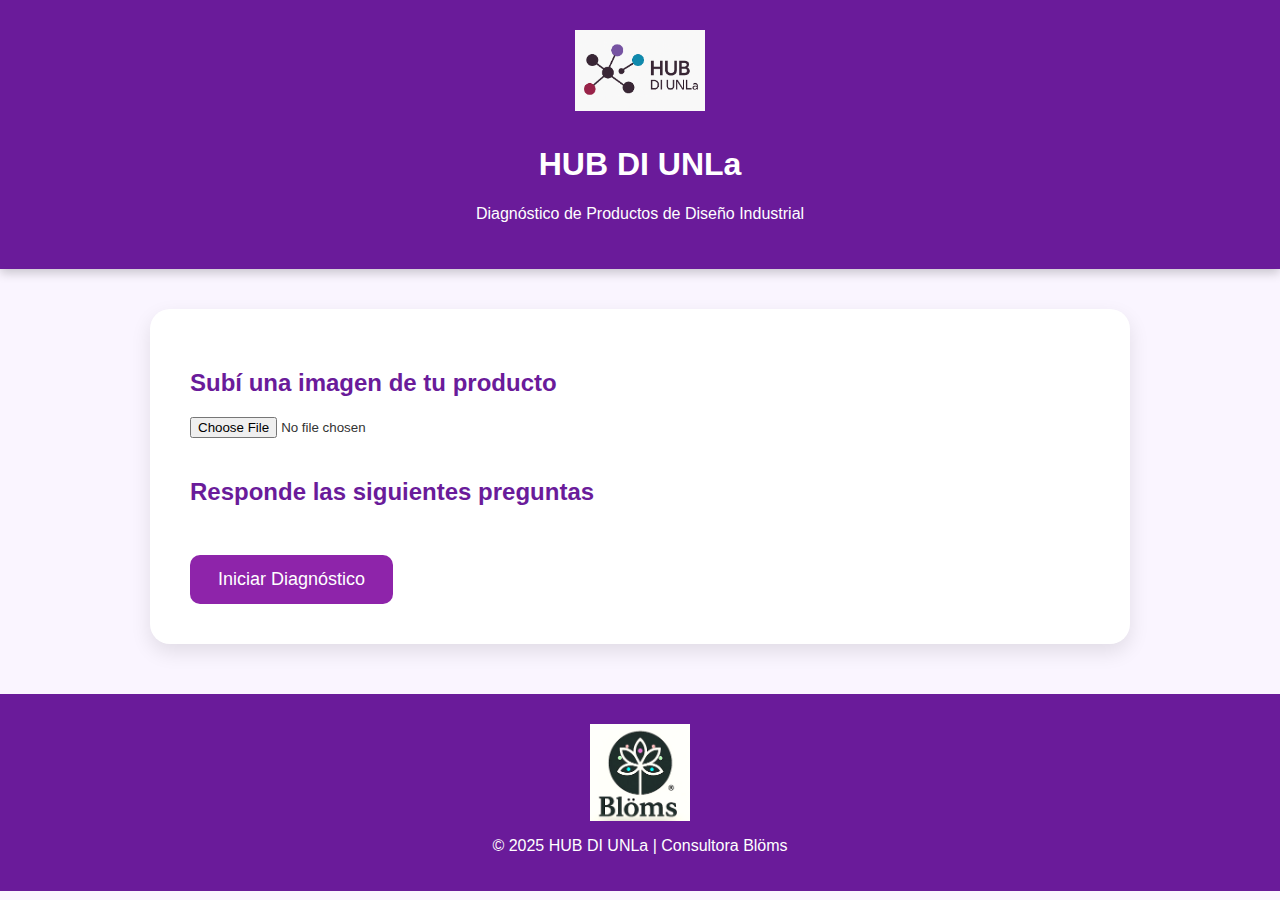
<file: diagnostico/index.html>
<!DOCTYPE html>
<html lang="es">
<head>
    <meta charset="UTF-8">
    <meta name="viewport" content="width=device-width, initial-scale=1.0">
    <title>HUB DI UNLa - Diagnóstico de Diseño</title>
    <style>
        body {
            font-family: 'Montserrat', sans-serif;
            background-color: #FAF5FF;
            margin: 0;
            padding: 0;
            color: #333;
        }
        header {
            background-color: #6A1B9A;
            color: white;
            text-align: center;
            padding: 30px 20px;
            box-shadow: 0 4px 10px rgba(0, 0, 0, 0.2);
        }
        .logo {
            max-width: 90px;
            margin-bottom: 10px;
        }
        .container {
            max-width: 900px;
            margin: 40px auto;
            padding: 40px;
            background: white;
            box-shadow: 0 8px 20px rgba(0, 0, 0, 0.1);
            border-radius: 20px;
        }
        h2, h3 {
            color: #6A1B9A;
        }
        .preview-container {
            display: flex;
            justify-content: center;
            margin: 20px 0;
        }
        .preview {
            max-width: 100%;
            height: auto;
            display: none;
            border-radius: 15px;
        }
        label {
            display: block;
            margin-top: 25px;
            font-weight: bold;
            color: #6A1B9A;
            font-size: 1.1em;
        }
        select, textarea {
            width: 100%;
            padding: 15px;
            margin-top: 10px;
            border-radius: 12px;
            border: 1px solid #ccc;
            background: #F3E5F5;
            font-size: 16px;
            resize: vertical;
        }
        button {
            background-color: #8E24AA;
            color: white;
            padding: 14px 28px;
            border: none;
            cursor: pointer;
            font-size: 18px;
            border-radius: 10px;
            margin-top: 30px;
            transition: background 0.3s, transform 0.2s;
        }
        button:hover {
            background-color: #6A1B9A;
            transform: scale(1.05);
        }
        .hidden {
            display: none;
        }
        .result {
            background: #EDE7F6;
            padding: 25px;
            border-radius: 15px;
            margin-top: 30px;
            animation: fadeIn 0.5s ease-in-out;
        }
        footer {
            text-align: center;
            padding: 20px;
            background: #6A1B9A;
            color: white;
            margin-top: 50px;
        }
        @keyframes fadeIn {
            from { opacity: 0; transform: translateY(20px); }
            to { opacity: 1; transform: translateY(0); }
        }
    </style>
</head>
<body>
    <header>
        <img src="./images/logo-hubdi-rectangular.png" alt="HUB DI UNLa Logo" class="logo" style="max-width: 130px;">
        <h1>HUB DI UNLa</h1>
        <p>Diagnóstico de Productos de Diseño Industrial</p>
    </header>

    <div class="container">
        <h2>Subí una imagen de tu producto</h2>
        <input type="file" accept="image/*" id="imageUpload" onchange="previewImage(event)">
        <div class="preview-container">
            <img id="imagePreview" class="preview">
        </div>

        <h2>Responde las siguientes preguntas</h2>
        <button onclick="startDiagnosis()">Iniciar Diagnóstico</button>

        <form id="diagnosisForm" class="hidden" onsubmit="showResults(event)">
            <label>Tipo de Producto</label>
            <select id="tipoProducto" required>
                <option value="">Seleccionar</option>
                <option value="Familia">Familia</option>
                <option value="Línea">Línea</option>
                <option value="Serie">Serie</option>
                <option value="Cápsula">Cápsula</option>
                <option value="Único">Único</option>
            </select>

            <label>Condicionantes y Limitantes de Diseño</label>
            <textarea id="condicionantes" required placeholder="Describe las decisiones y restricciones de diseño"></textarea>

            <label>Requisitos Semánticos y Sintácticos</label>
            <textarea id="requisitos" required placeholder="Define los requisitos del producto"></textarea>

            <label>Interfaces del Producto y UX</label>
            <textarea id="interfaces" required placeholder="Describe las interfaces y la experiencia de usuario"></textarea>

            <label>Evaluación de Costos y Materiales</label>
            <textarea id="costos" required placeholder="Analiza costos, optimización y materiales"></textarea>

            <label>Obsolescencia</label>
            <select id="obsolescencia" required>
                <option value="">Seleccionar</option>
                <option value="Percibida">Percibida</option>
                <option value="Programada">Programada</option>
                <option value="Real">Real</option>
            </select>

            <button type="submit">Ver Resumen</button>
        </form>

        <div id="result" class="result hidden"></div>
    </div>

    <footer>
        <img src="./images/logo-bloms.png" alt="Blöms Consultora" style="max-width: 100px; display:block; margin:10px auto;">
        <p>© 2025 HUB DI UNLa | Consultora Blöms</p>
    </footer>

    <script>
        function previewImage(event) {
            const image = document.getElementById('imagePreview');
            image.src = URL.createObjectURL(event.target.files[0]);
            image.style.display = 'block';
        }

        function startDiagnosis() {
            document.getElementById('diagnosisForm').classList.remove('hidden');
        }

        function showResults(event) {
            event.preventDefault();

            const tipo = document.getElementById('tipoProducto').value;
            const condicionantes = document.getElementById('condicionantes').value;
            const requisitos = document.getElementById('requisitos').value;
            const interfaces = document.getElementById('interfaces').value;
            const costos = document.getElementById('costos').value;
            const obsolescencia = document.getElementById('obsolescencia').value;

            const resultDiv = document.getElementById('result');
            resultDiv.innerHTML = `
                <h3>Resumen del Diagnóstico</h3>
                <p><strong>Tipo de Producto:</strong> ${tipo}</p>
                <p><strong>Condicionantes:</strong> ${condicionantes}</p>
                <p><strong>Requisitos:</strong> ${requisitos}</p>
                <p><strong>Interfaces y UX:</strong> ${interfaces}</p>
                <p><strong>Costos y Materiales:</strong> ${costos}</p>
                <p><strong>Obsolescencia:</strong> ${obsolescencia}</p>
            `;
            resultDiv.classList.remove('hidden');
        }
    </script>
</body>
</html>
</file>
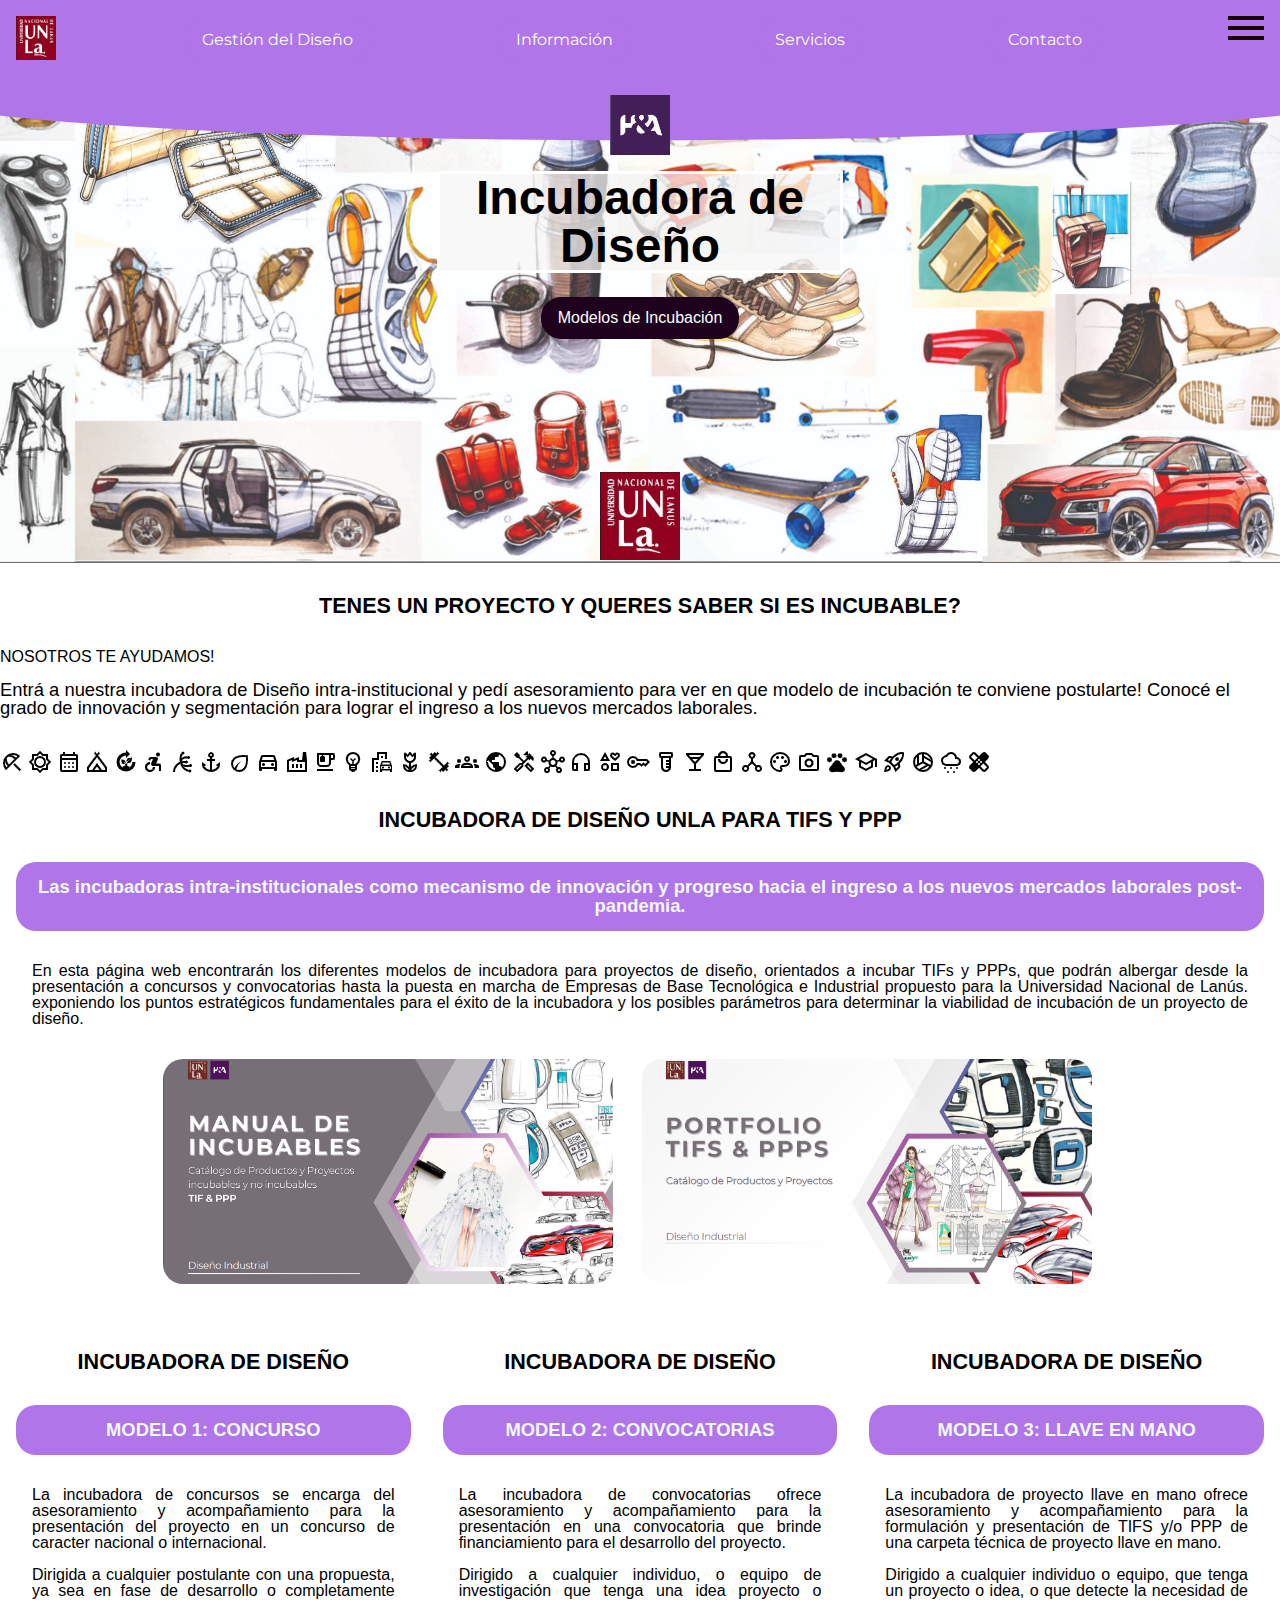
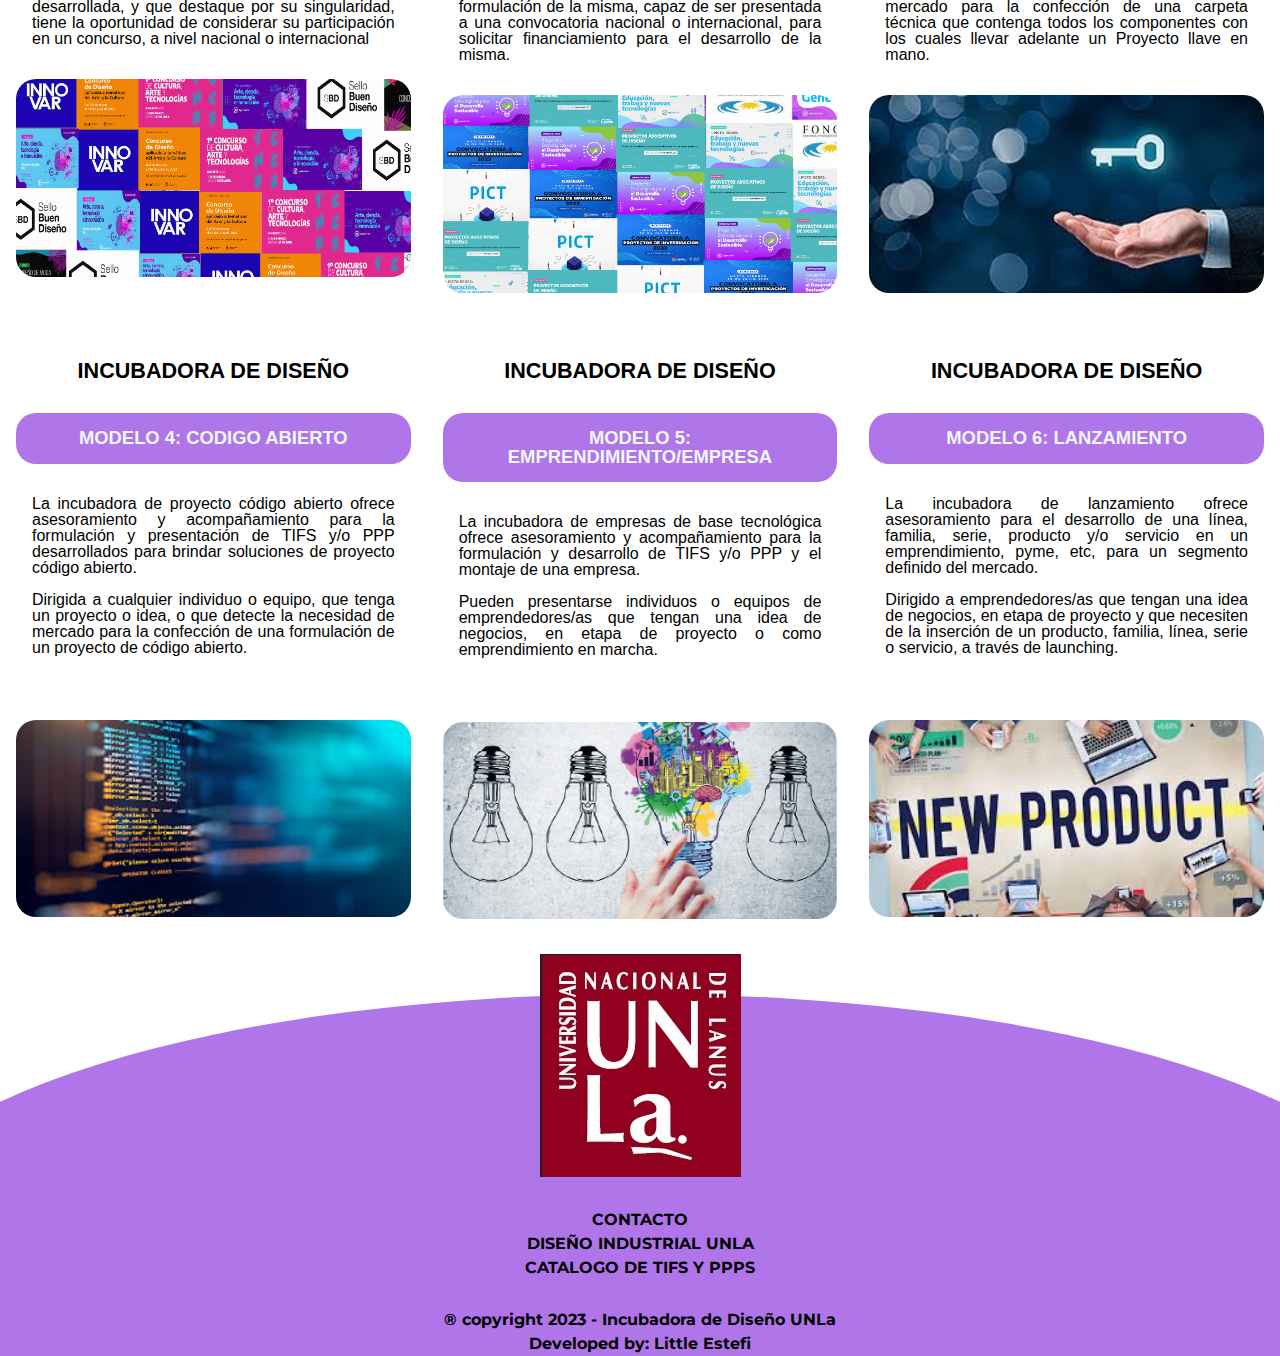
<file: incubadora/index.html>
<!DOCTYPE html>
<html lang="es">
<head>
    <meta charset="UTF-8">
    <meta name="viewport" content="width=device-width, initial-scale=1.0">
    <title>Document</title>

    <link rel="stylesheet" href="css/style.css">

    <link rel="preconnect" href="https://fonts.googleapis.com" />
    <link rel="preconnect" href="https://fonts.gstatic.com" crossorigin />

    <link
      href="https://fonts.googleapis.com/css2?family=DM+Serif+Display:ital@0;1&display=swap"
      rel="stylesheet"
      />

      <link
      href="https://fonts.googleapis.com/css2?family=Montserrat:ital,wght@0,400;0,500;0,600;0,700;0,800;1,400;1,500;1,600;1,700&display=swap"
      rel="stylesheet"
    />

    <link rel="stylesheet" href="https://fonts.googleapis.com/css2?family=Material+Symbols+Outlined:opsz,wght,FILL,GRAD@20..48,100..700,0..1,-50..200"/>
</head>
<body>
    <header>
     
        <nav class="navbar">
            <div class="brand">
                <img class="brand" src="images/UNLA RECTANGULAR GRANATE.jpg" alt="logo UNLa"/>
            </div>
            <button class="nav-button">Gestión del Diseño</button>
            <button class="nav-button">Información</button>
            <button class="nav-button">Servicios</button>
            <button class="nav-button">Contacto</button>

            <div class="actions">
                <img src="icons/menu.svg" alt="Botón de menú">  
            </div>
            </nav>
           
            
        </header>

        <main>
            <section class="hero">
                <div class="plate-wrapper">
                    <img class="plate" src="images/HYA CUADRADO.jpg" alt="LOGO HYA" />
                    <div class="plate-circle">
                    </div>
                </div>
                <div class="hero-content">
                    <img src="images/WhatsApp Image 2023-09-28 at 7.02.46 PM.jpeg" class="floating" alt="floater izq">
                    <h2 class="hero-title text-serif">Incubadora de Diseño</h2>
                <button class="hero-button">Modelos de Incubación</button>
                <img class="palo" src="images/UNLA RECTANGULAR GRANATE.jpg" alt="palo">
                </div>
            </section>
            <br>
        </br>
      
        <div class="feature">
            <h4 class="text-serif feature-title">TENES UN PROYECTO Y QUERES SABER SI ES INCUBABLE?</h4> 
                <br>
        </br>
    </div>
        <div class="featureeer">NOSOTROS TE AYUDAMOS!</h4>
            <br>
        </br>
    </div>

            <h5 class="text-serif feature-subtitle"> Entrá a nuestra incubadora de Diseño intra-institucional y pedí asesoramiento para ver en que modelo de incubación te conviene postularte! Conocé el grado de innovación y segmentación para lograr el ingreso a los nuevos mercados laborales.</h5>
            <br><br/>
            <div class="featureee">
           <img src="images/beach_access_FILL0_wght400_GRAD0_opsz24.png" alt="buscar">
           <img src="images/brightness_5_FILL0_wght400_GRAD0_opsz24.png" alt="caratula catalogo">      
                <img src="images/calendar_month_FILL0_wght400_GRAD0_opsz24.png" alt="caratula catalogo">
                <img src="images/camping_FILL0_wght400_GRAD0_opsz24.png" alt="caratula catalogo">  
                <img src="images/compost_FILL0_wght400_GRAD0_opsz24.png" alt="caratula catalogo">
                <img src="images/accessible_forward_FILL0_wght400_GRAD0_opsz24.png" alt="buscar">
           <img src="images/allergy_FILL0_wght400_GRAD0_opsz24.png" alt="caratula catalogo">      
                <img src="images/anchor_FILL0_wght400_GRAD0_opsz24.png" alt="caratula catalogo">
                <img src="images/eco_FILL0_wght400_GRAD0_opsz24.png" alt="caratula catalogo">  
                <img src="images/directions_car_FILL0_wght400_GRAD0_opsz24.png" alt="caratula catalogo">
                <img src="images/factory_FILL0_wght400_GRAD0_opsz24.png" alt="buscar">
                <img src="images/emoji_food_beverage_FILL0_wght400_GRAD0_opsz24.png" alt="caratula catalogo">      
                     <img src="images/emoji_objects_FILL0_wght400_GRAD0_opsz24.png" alt="caratula catalogo">
                     <img src="images/emoji_transportation_FILL0_wght400_GRAD0_opsz24.png" alt="caratula catalogo">  
                     <img src="images/deceased_FILL0_wght400_GRAD0_opsz24.png" alt="caratula catalogo">
                     <img src="images/fitness_center_FILL0_wght400_GRAD0_opsz24.png" alt="buscar">
                <img src="images/groups_FILL0_wght400_GRAD0_opsz24.png" alt="caratula catalogo">      
                     <img src="images/public_FILL0_wght400_GRAD0_opsz24.png" alt="caratula catalogo">
                     <img src="images/handyman_FILL0_wght400_GRAD0_opsz24.png" alt="caratula catalogo">  
                     <img src="images/hub_FILL0_wght400_GRAD0_opsz24.png" alt="caratula catalogo">
                     <img src="images/headphones_FILL0_wght400_GRAD0_opsz24.png" alt="caratula catalogo">
                     <img src="images/interests_FILL0_wght400_GRAD0_opsz24.png" alt="caratula catalogo">  
                     <img src="images/key_FILL0_wght400_GRAD0_opsz24.png" alt="caratula catalogo">
                     <img src="images/labs_FILL0_wght400_GRAD0_opsz24.png" alt="buscar">
                     <img src="images/local_bar_FILL0_wght400_GRAD0_opsz24.png" alt="caratula catalogo">      
                          <img src="images/local_mall_FILL0_wght400_GRAD0_opsz24.png" alt="caratula catalogo">
                          <img src="images/network_node_FILL0_wght400_GRAD0_opsz24.png" alt="caratula catalogo">  
                          <img src="images/palette_FILL0_wght400_GRAD0_opsz24.png" alt="caratula catalogo">
                          <img src="images/photo_camera_FILL0_wght400_GRAD0_opsz24.png" alt="buscar">
                     <img src="images/pets_FILL0_wght400_GRAD0_opsz24.png" alt="caratula catalogo">      
                          <img src="images/school_FILL0_wght400_GRAD0_opsz24.png" alt="caratula catalogo">
                          <img src="images/rocket_launch_FILL0_wght400_GRAD0_opsz24.png" alt="caratula catalogo">  
                          <img src="images/sports_volleyball_FILL0_wght400_GRAD0_opsz24.png" alt="caratula catalogo">
                          <img src="images/cloudy_snowing_FILL0_wght400_GRAD0_opsz24.png" alt="caratula catalogo">  
                          <img src="images/healing_FILL0_wght400_GRAD0_opsz24.png" alt="caratula catalogo">
                        </div>
        <br>
    </br>
            <div class="feature">
                <h4 class="text-serif feature-title">INCUBADORA DE DISEÑO UNLA PARA TIFS Y PPP</h4>
                <br>
            </br>

                <h6 class="text-serif feature-subtitle">Las incubadoras intra-institucionales como mecanismo de innovación y progreso hacia el ingreso a los nuevos mercados laborales post-pandemia.</h6>
                <br><br/>
                <div class="featuree">
                <p>En esta página web encontrarán los diferentes modelos de incubadora para proyectos de diseño, orientados a incubar TIFs y PPPs, que podrán albergar desde la presentación a concursos y convocatorias hasta la puesta en marcha de Empresas de Base Tecnológica e Industrial propuesto para la Universidad Nacional de Lanús. 
                    exponiendo los puntos estratégicos fundamentales para el éxito de la incubadora y los posibles parámetros para determinar la viabilidad de incubación de un proyecto de diseño.
                    </p>
                </div>
                <br><br/>
               
                    <img src="images/caratula manual de incubables.png" alt="caratula catalogo">
                    
                    <img src="images/Caratula Catalogo de TIFs y PPPs.png" alt="caratula catalogo">
               
            </div>
            <section class="features" > 
                <div class="features-wrapper"> 
                    <div class="feature">
                        <h4 class="text-serif feature-title">INCUBADORA DE DISEÑO </h4>
                        <br><br/>
                        <h6 class="text-serif feature-subtitle">MODELO 1: CONCURSO</h6>
                        <br><br/>
                        <div class="featuree">
                        <p>La incubadora de concursos se encarga del asesoramiento
                            y acompañamiento para la presentación del proyecto en
                            un concurso de caracter nacional o internacional.
                            <br><br/>
                            Dirigida a cualquier postulante con una propuesta, ya sea
                            en fase de desarrollo o completamente desarrollada, y que
                            destaque por su singularidad, tiene la oportunidad de
                            considerar su participación en un concurso, a nivel
                            nacional o internacional
                            </p>
                        </div>
                        <br><br/>
                            <img src="images/concursos.png" alt="caratula catalogo">
                    </div>

                    <div class="feature">
                        <h4 class="text-serif feature-title">INCUBADORA DE DISEÑO</h4>
                        <br><br/>
                        <h6 class="text-serif feature-subtitle">MODELO 2: CONVOCATORIAS</h6>
                        <br><br/>
                        <div class="featuree">
                        <p>La incubadora de convocatorias ofrece asesoramiento y
                            acompañamiento para la presentación en
                            una convocatoria que brinde financiamiento para el
                            desarrollo del proyecto.
                        <br><br/> 
                            Dirigido a cualquier individuo, o equipo de investigación
                            que tenga una idea proyecto o formulación de la misma,
                            capaz de ser presentada a una convocatoria nacional o internacional, para solicitar
                            financiamiento para el desarrollo de la misma.
                            </p>
                        </div>
                        <br><br/> 
                            <img src="images/convocatorias.png" alt="caratula catalogo">
                    </div>

                    <div class="feature">
                        <h4 class="text-serif feature-title">INCUBADORA DE DISEÑO</h4>
                        <br><br/>
                        <h6 class="text-serif feature-subtitle">MODELO 3: LLAVE EN MANO</h6>
                        <br><br/>
                        <div class="featuree">
                        <p>La incubadora de proyecto llave en mano ofrece
                            asesoramiento y acompañamiento para la formulación y
                            presentación de TIFS y/o PPP de una carpeta técnica de
                            proyecto llave en mano.
                        <br><br/> 
                            Dirigido a cualquier individuo o equipo, que tenga un
                            proyecto o idea, o que detecte la necesidad de mercado
                            para la confección de una carpeta técnica que contenga todos los componentes con los cuales llevar adelante un Proyecto llave en
                            mano.
                            </p>
                        </div>
                            <br><br/>
                            <img src="images/llave en mano.jfif" alt="caratula catalogo">
                    </div>
               
            </section>
            <section class="features" > 
                <div class="features-wrapper"> 
                    <div class="feature">
                        <h4 class="text-serif feature-title">INCUBADORA DE DISEÑO</h4>
                        <br><br/>
                        <h6 class="text-serif feature-subtitle">MODELO 4: CODIGO ABIERTO</h6>
                        <br><br/>
                        <div class="featuree">
                        <p>La incubadora de proyecto código abierto ofrece
                            asesoramiento y acompañamiento para la formulación y
                            presentación de TIFS y/o PPP desarrollados para brindar
                            soluciones de proyecto código abierto.
                            <br><br/>
                            Dirigida a cualquier individuo o equipo, que tenga un
                            proyecto o idea, o que detecte la necesidad de mercado
                            para la confección de una formulación de un proyecto de
                            código abierto.
                            </p>
                        </div>
                            <br><br/>
                            <br><br/>
                            <img src="images/codigo abierto.jfif" alt="caratula catalogo">
                    </div>

                    <div class="feature">
                        <h4 class="text-serif feature-title">INCUBADORA DE DISEÑO</h4>
                        <br><br/>
                        <h6 class="text-serif feature-subtitle">MODELO 5: EMPRENDIMIENTO/EMPRESA</h6>
                        <br><br/>
                        <div class="featuree">
                        <p>La incubadora de empresas de base tecnológica ofrece
                            asesoramiento y acompañamiento para la formulación y
                            desarrollo de TIFS y/o PPP y el montaje de una empresa.
                            <br><br/>
                            Pueden presentarse individuos o equipos de
                            emprendedores/as que tengan una idea de negocios, en
                            etapa de proyecto o como emprendimiento en marcha.
                            </p>
                            </div>
                            <br><br/>
                            <br><br/>
                            <img src="images/emprendimiento.png" alt="caratula catalogo">
                    </div>

                    <div class="feature">
                        <h4 class="text-serif feature-title">INCUBADORA DE DISEÑO</h4>
                        <br><br/>
                        <h6 class="text-serif feature-subtitle">MODELO 6: LANZAMIENTO</h6>
                        <br><br/>
                        <div class="featuree">
                        <p>La incubadora de lanzamiento ofrece asesoramiento para el desarrollo de una línea, familia, serie, producto
                            y/o servicio en un emprendimiento, pyme, etc, para un
                            segmento definido del mercado.
                            <br><br/>
                            Dirigido a emprendedores/as que
                            tengan una idea de negocios, en etapa de proyecto y que
                            necesiten de la inserción de un producto,
                            familia, línea, serie o servicio, a través de launching.
                            </p>
                            </div>
                            <br><br/>
                            <br><br/>
                            <img src="images/lanzamiento.jfif" alt="caratula catalogo">
                    </div>
               
            </section>
        </main>
        <footer>
            <div class="footer">
               
                <div class="footer-circle"></div>
                <div class="logo-footer">
                    <img src="images/UNLA RECTANGULAR GRANATE.jpg" alt="logo Taller de PPP DI">
                </div>
                <div class="links">
                    <ul>
                        <li><a href="/CONTACTO">CONTACTO</a></li>
                        <li><a href="http://www.unla.edu.ar/carreras/grado/licenciaturas/diseno-industrial">DISEÑO INDUSTRIAL UNLA</a></li>
                        <li><a href="https://padlet.com/tifdiunla/catalogo-de-tifs-y-ppp-mfgoakvzegfwoc21" target="_blank">CATALOGO DE TIFS Y PPPS</a></li>
                        
                    
                    </ul>
                </div>
                <div class="copyright">
                    <p class="brand-copy">® copyright 2023 - Incubadora de Diseño UNLa</p>
                    <p>Developed by: Little Estefi </p>
                </div>
            </div>
        </footer>
    </body>
</html>
</file>
<file: incubadora/css/style.css>
@import "reset.css";

@import "variables.css";

@import "navbar.css";

@import "hero.css";

@import "features.css";

@import "footer.css";
</file>
